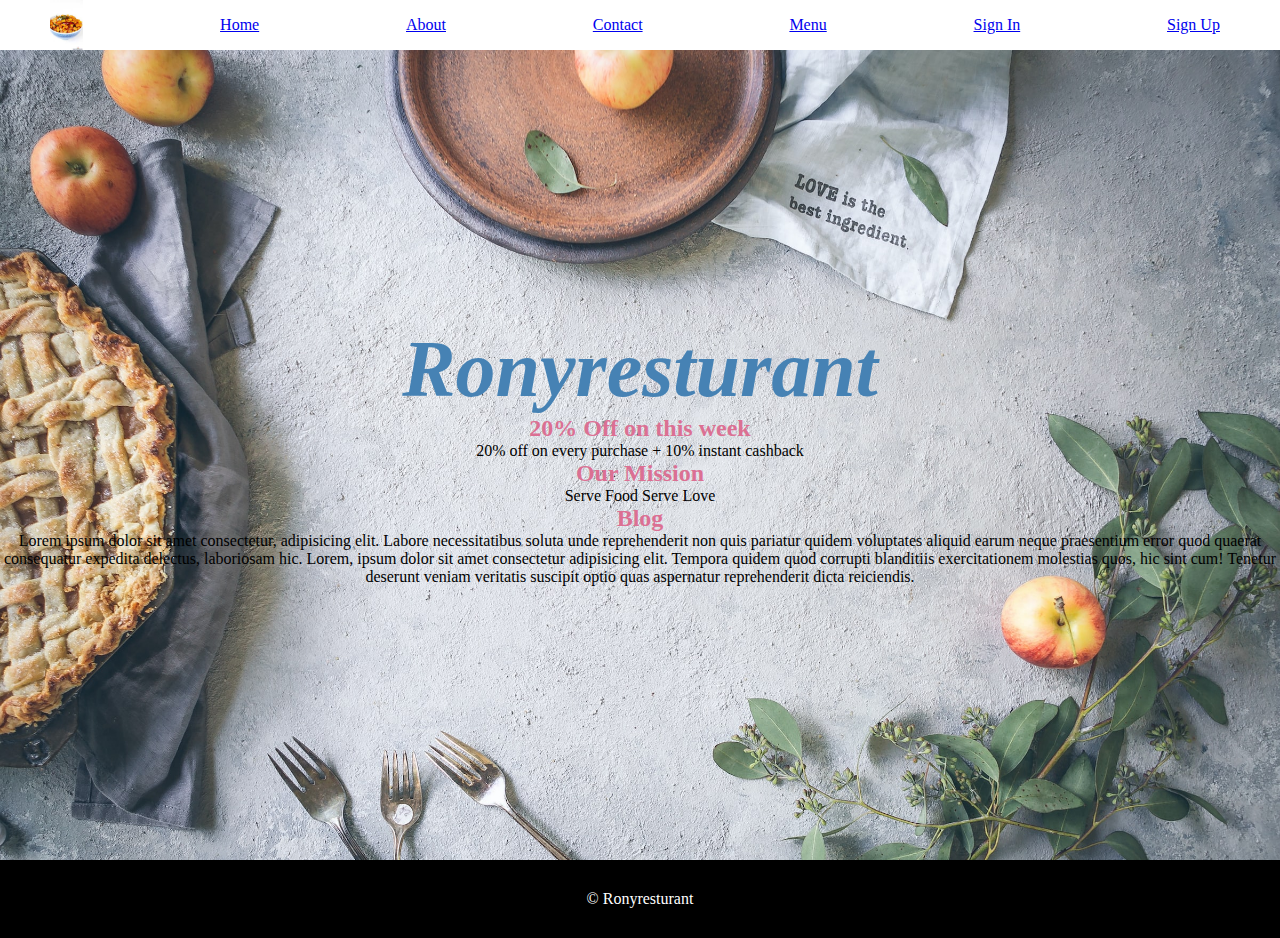
<file: index.html>
<!DOCTYPE html>
<html lang="en">

<head>
    <meta charset="UTF-8">
    <meta http-equiv="X-UA-Compatible" content="IE=edge">
    <meta name="viewport" content="width=device-width, initial-scale=1.0">
    <title>Index</title>
    <link rel="stylesheet" href="styling.css">
 
</head>

<body>
    <div class="Hy">
        <nav>
            <img src="/images/allu.jpg" alt="Error">

            <a href="index.html">Home</a>
            <a href="about.html">About</a>
            <a href="location.html">Contact</a>
            <a href="menu.html">Menu</a>
            <a href="login.html">Sign In</a>
            <a href="register.html">Sign Up</a>
        </nav>
        <main>
            <h1><em>Ronyresturant</em></h1>
        
            <h2>20% Off on this week</h2>
            <p> 20% off on every purchase + 10% instant cashback </p>
            <h2>Our Mission</h2>
            <p>Serve Food Serve Love</p>
            <h2>Blog</h2>
            <p>Lorem ipsum dolor sit amet consectetur, adipisicing elit.
               Labore necessitatibus soluta unde reprehenderit non quis 
               pariatur quidem voluptates aliquid earum neque praesentium 
               error quod quaerat consequatur expedita delectus, laboriosam hic. 
               Lorem, ipsum dolor sit amet consectetur adipisicing elit. 
               Tempora quidem quod corrupti blanditiis exercitationem molestias quos, 
               hic sint cum! Tenetur deserunt veniam veritatis suscipit optio quas 
               aspernatur reprehenderit dicta reiciendis.</p>
        </main>
        <div class="footer">
            <p> © Ronyresturant</p>
        </div>
    </div>
</body>

</html>
</file>
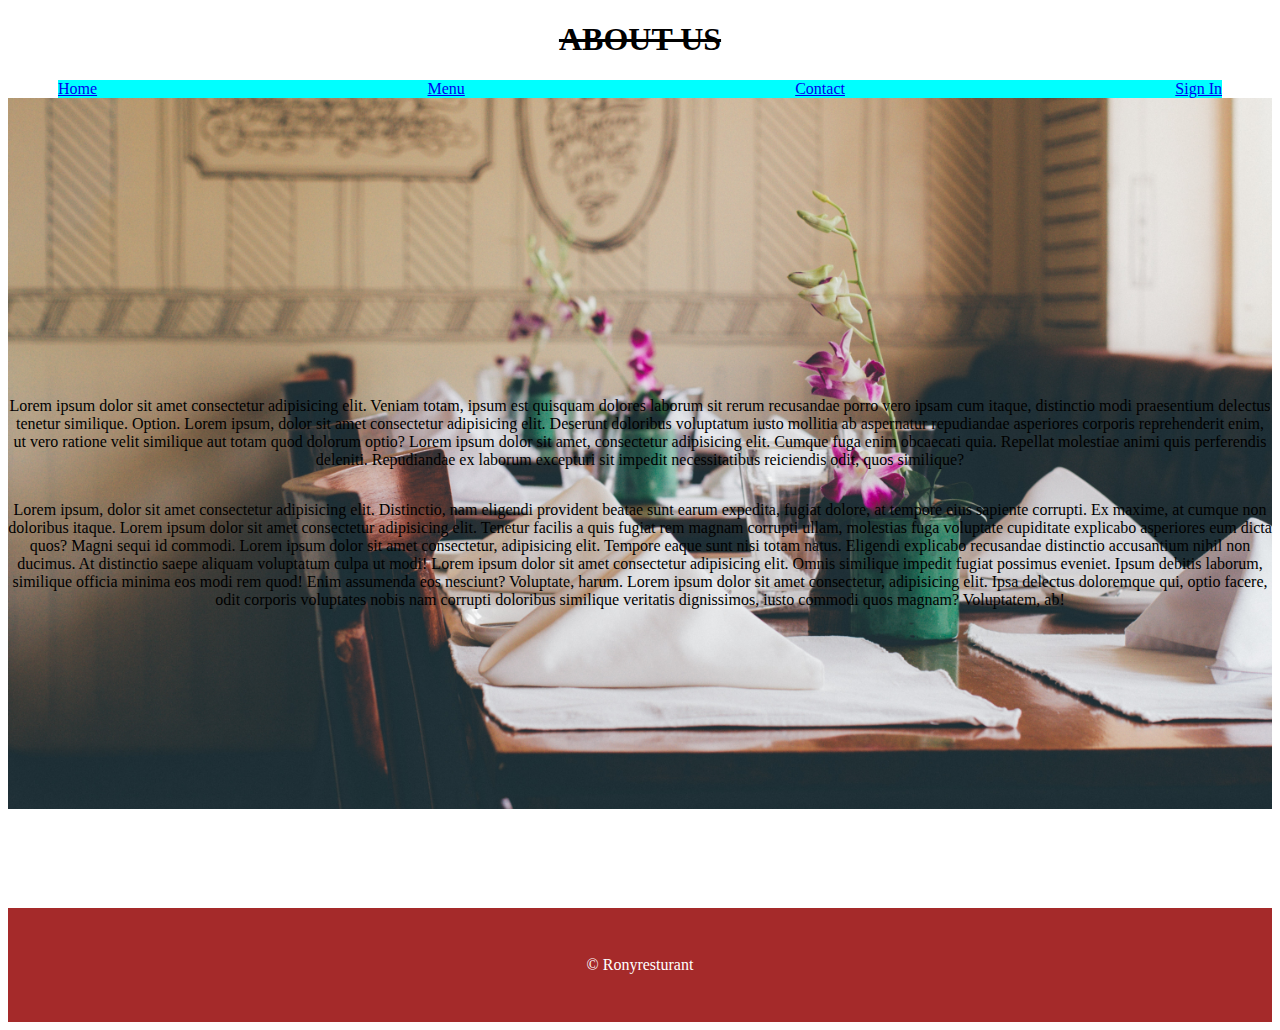
<file: about.html>
<!DOCTYPE html>
<html lang="en">
<head>
    <meta charset="UTF-8">
    <meta http-equiv="X-UA-Compatible" content="IE=edge">
    <meta name="viewport" content="width=device-width, initial-scale=1.0">
    <title>Document</title>
    <style>
        h1{
            text-align: center;
            text-decoration:line-through
        }
        footer{
            text-align: center;
        }
        .footer{
            background-color: brown;
            color: white;
            padding: 2rem;
            text-align: center;
        }
        nav a{
            text-align: right;
        }
        nav {
            margin: 0 50px;
            display: flex;
            align-items: center;
            justify-content: space-between;
            background-color: aqua;
        }
        main{
            background: url(/images/resturant13.jpg);
            background-size: cover;
            display: flex;
            flex-direction: column;
            justify-content: center;
            background-size: 100%;
            object-fit: cover;
            background-repeat: no-repeat;
            text-align: center;
            height: 90vh;
            
        }
    </style>
</head>
<body>
    <h1>ABOUT US</h1>
    <nav>
        <a href="index.html">Home</a>
        <a href="menu.html">Menu</a>
        <a href="location.html">Contact</a>
        <a href="login.html">Sign In</a>
        
    </nav>
    <main>
    <p>Lorem ipsum dolor sit amet consectetur adipisicing elit.
         Veniam totam, ipsum est quisquam dolores laborum sit rerum 
            recusandae porro vero ipsam cum itaque,
         distinctio modi praesentium delectus tenetur similique. 
         Option. Lorem ipsum, dolor sit amet consectetur adipisicing elit. 
         Deserunt doloribus voluptatum iusto mollitia ab aspernatur repudiandae 
         asperiores corporis reprehenderit enim, 
         ut vero ratione velit similique aut totam quod dolorum optio?
          Lorem ipsum dolor sit amet, consectetur adipisicing elit. 
          Cumque fuga enim obcaecati quia. Repellat molestiae animi quis perferendis deleniti.
           Repudiandae ex laborum excepturi sit
          impedit necessitatibus reiciendis odit, quos similique?</p>
    <p>Lorem ipsum, dolor sit amet consectetur adipisicing elit. 
        Distinctio, nam eligendi provident beatae sunt earum expedita, 
        fugiat dolore, at tempore eius sapiente corrupti. 
        Ex maxime, at cumque non doloribus itaque. Lorem ipsum dolor 
        sit amet consectetur adipisicing elit. Tenetur facilis a quis fugiat rem magnam corrupti ullam, molestias fuga voluptate 
        cupiditate explicabo asperiores eum dicta quos? Magni sequi id commodi. 
        Lorem ipsum dolor sit amet consectetur, adipisicing elit. 
        Tempore eaque sunt nisi totam natus. Eligendi explicabo recusandae 
        distinctio accusantium nihil non ducimus. 
        At distinctio saepe aliquam voluptatum culpa ut modi! Lorem ipsum dolor sit amet
         consectetur adipisicing elit. Omnis similique impedit fugiat possimus eveniet.
          Ipsum debitis laborum, similique officia minima eos modi rem quod! 
            Enim assumenda eos nesciunt? Voluptate, harum. 
            Lorem ipsum dolor sit amet consectetur, adipisicing elit. 
            Ipsa delectus doloremque qui, optio facere, odit corporis voluptates nobis
             nam corrupti doloribus similique veritatis dignissimos,
             iusto commodi quos magnam? Voluptatem, ab!</p>
    </main>
   <div class="footer">
        <p> © Ronyresturant</p>
   </div>
</body>
</html>
</file>
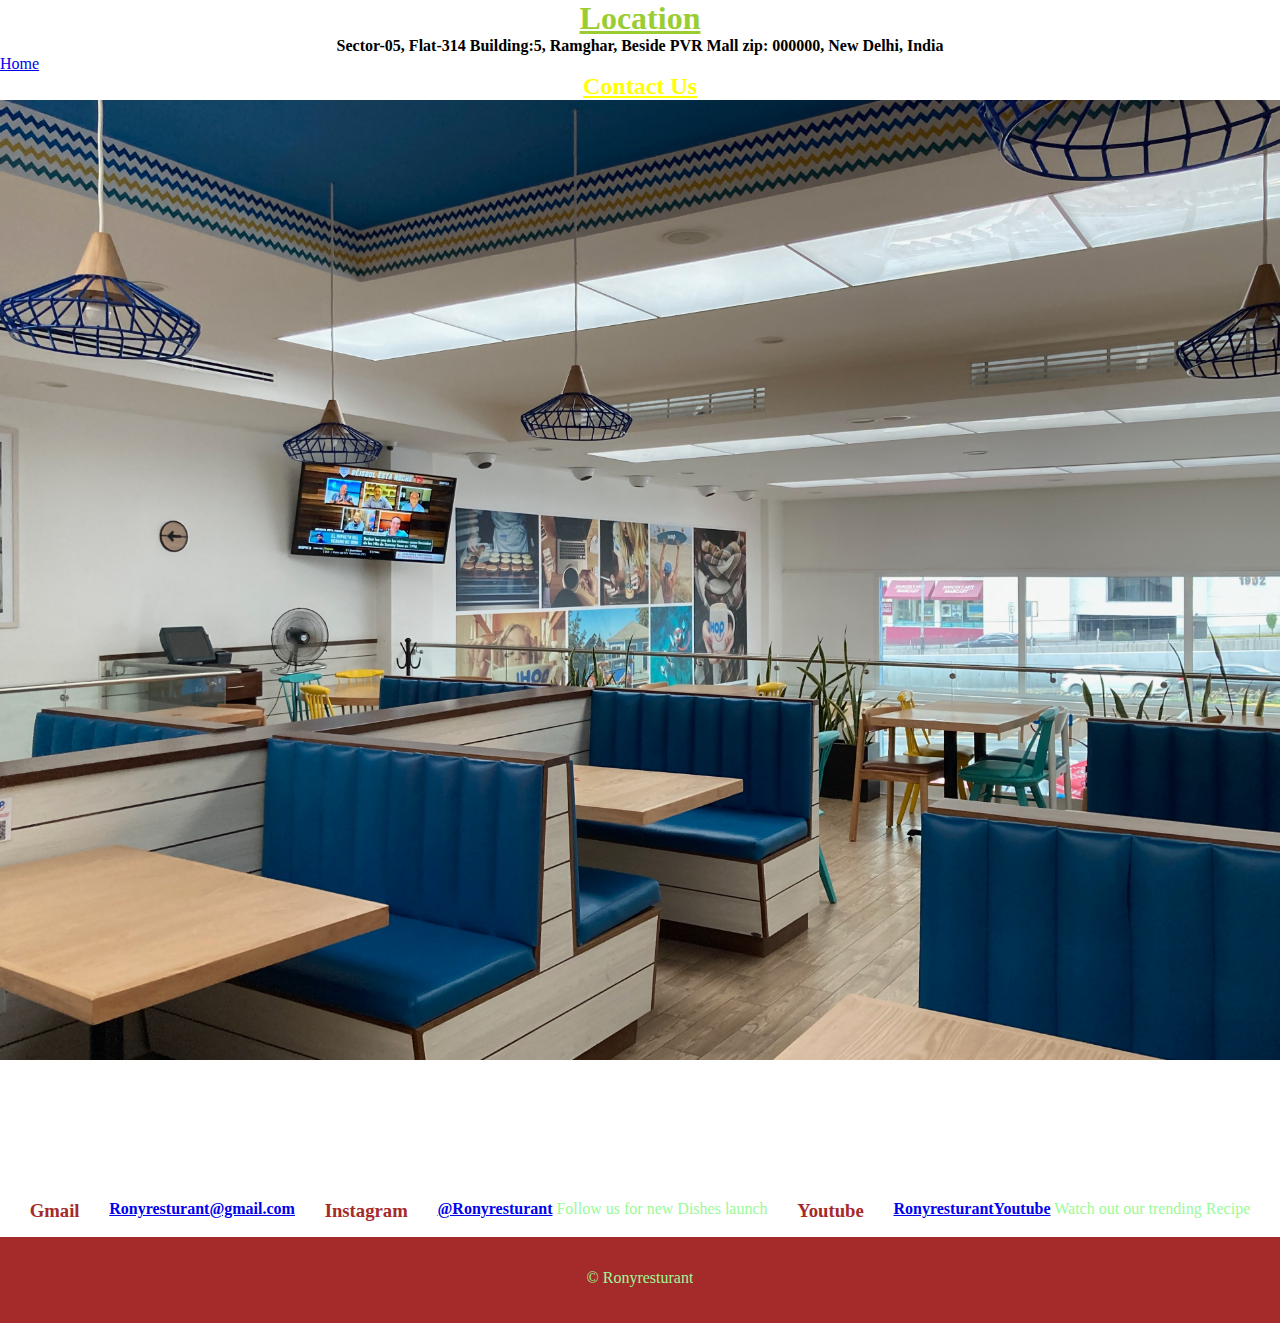
<file: location.html>
<!DOCTYPE html>
<html lang="en">
<head>
    <meta charset="UTF-8">
    <meta http-equiv="X-UA-Compatible" content="IE=edge">
    <meta name="viewport" content="width=device-width, initial-scale=1.0">
    <title>Ronyresturant location</title>
    <link rel="stylesheet" href="stylinglocation.css">
   
</head>
<body>
    <h1>Location</h1>
    <main>
    <h4>Sector-05, Flat-314 Building:5, Ramghar, Beside PVR Mall 
        zip: 000000, New Delhi, India
    </h4>
    <nav>
        <a href="index.html">Home</a>
    </nav>

    <h2>Contact Us</h2>

    <div class="main">
    <h3>Gmail</h3>
    <p><a href="http://www.gmail.com"><strong> Ronyresturant@gmail.com</strong></a></p>
    <h3>Instagram</h3>
    <p><a href="https://www.instagram.com"><strong> @Ronyresturant</strong></a> Follow us for new Dishes launch</p>
    <h3>Youtube</h3>
    <p><a href="https://www.youtube.com/"><strong> RonyresturantYoutube</strong></a> Watch out our trending Recipe</p>
    </div>
    </main>
    <div class="footer">
        <p> © Ronyresturant</p>
    </div>
</body>
</html>
</file>
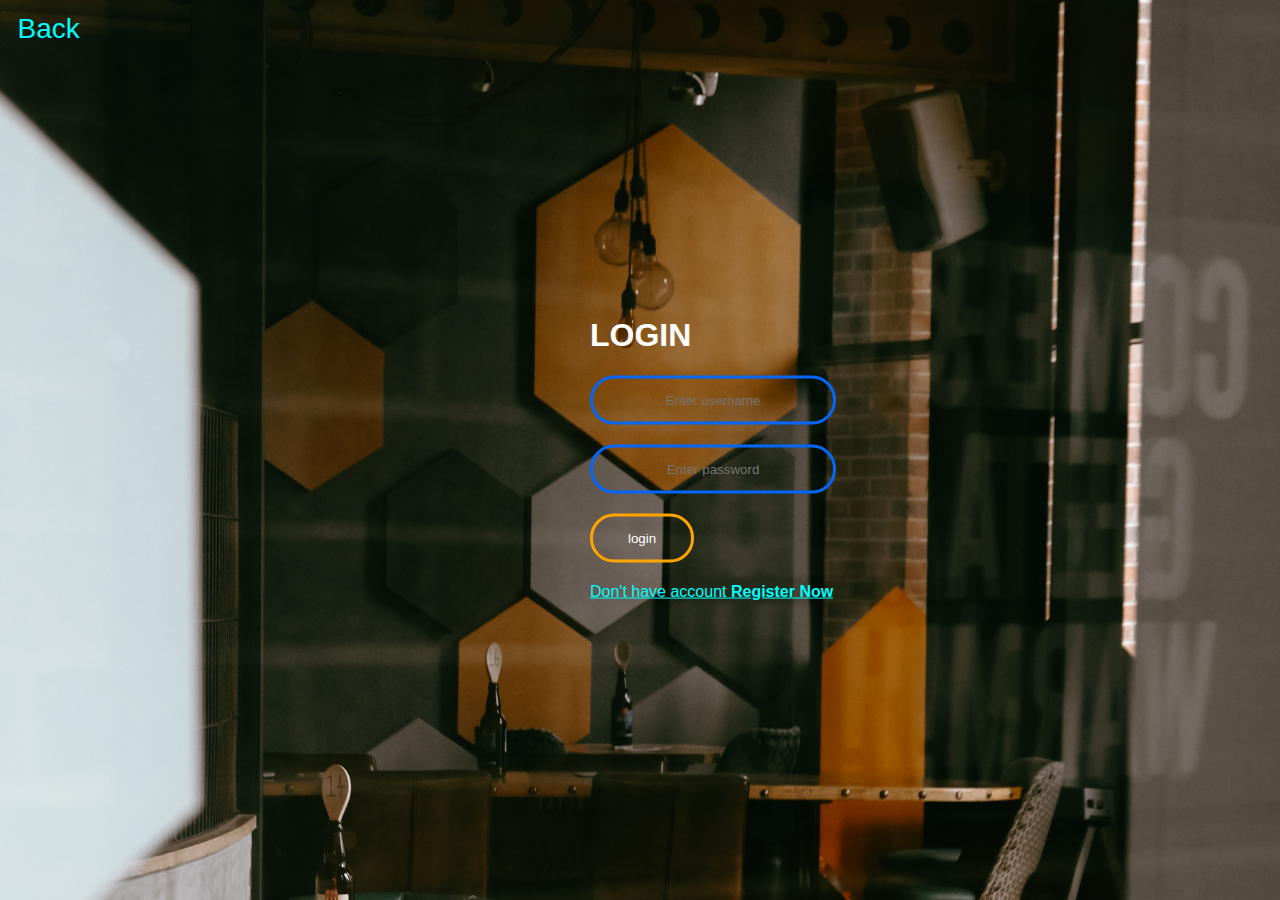
<file: login.html>
<!DOCTYPE html>
<html lang="en">
<head>
    <meta charset="UTF-8">
    <meta http-equiv="X-UA-Compatible" content="IE=edge">
    <meta name="viewport" content="width=device-width, initial-scale=1.0">
    <title>Document</title>
    <link rel="stylesheet" href="stylinglogin.css">
  
</head>
<button id="backbutton" style="vertical-align:middle">
    <a href="index.html"><span>Back</span></a></button>
<body>
    <div class="outBox">    
    <form class="box" action="login.html" method="post">

    <h1>login</h1>
    <input type="text" name="" placeholder="Enter username" id="username">
    <input type="password" name="" placeholder="Enter password" id="password">
    <input type="submit" name="" value="login">
    <a href="register.html">Don't have account <strong>Register Now</strong></a>
</form>

</div>
    <script src="login.js">
    </script>
</body>
</html>
</file>
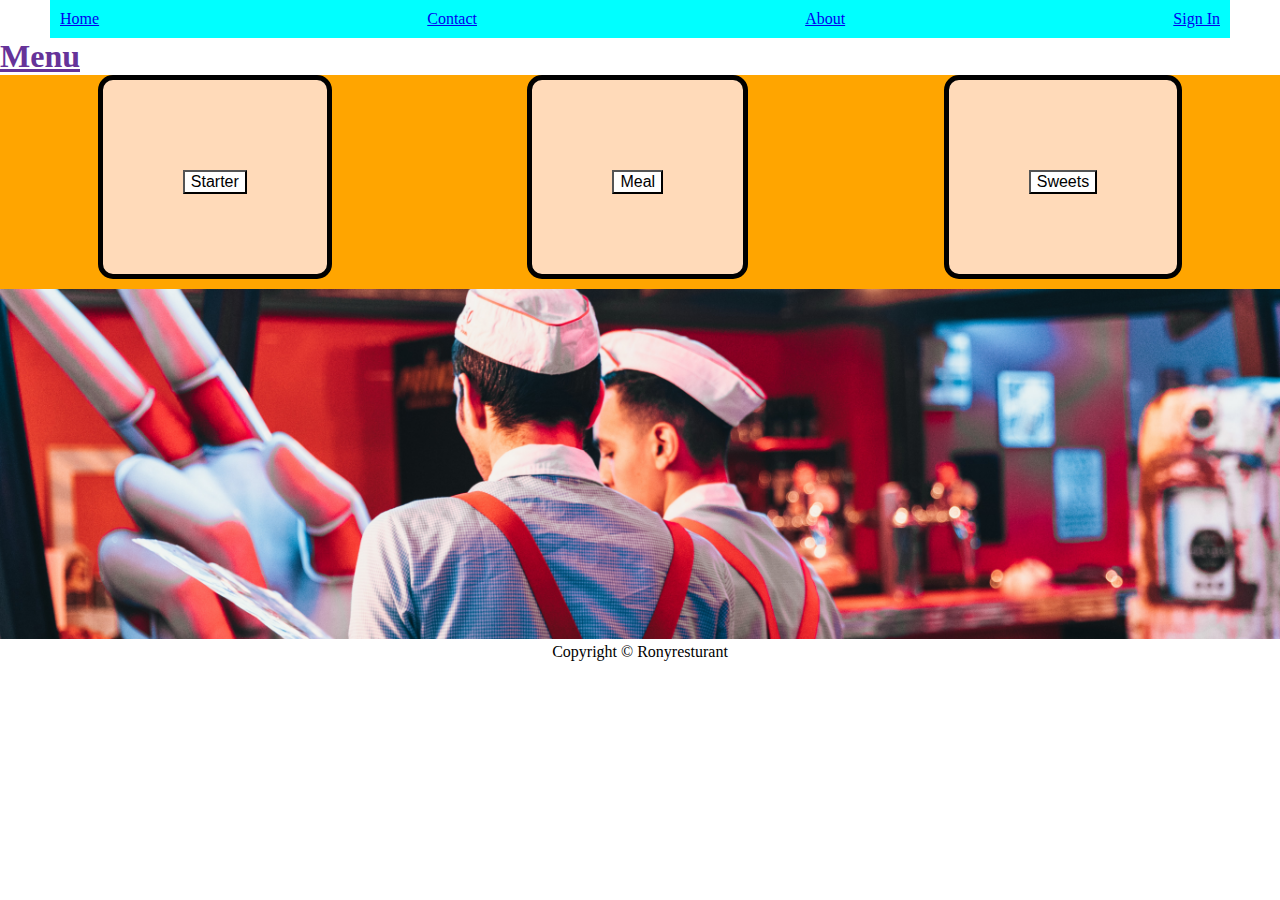
<file: menu.html>
<!DOCTYPE html>
<html lang="en">

<head>
    <meta charset="UTF-8">
    <meta http-equiv="X-UA-Compatible" content="IE=edge">
    <meta name="viewport" content="width=, initial-scale=1.0">
    <title>Menu</title>
    <link rel="stylesheet" href="stylingmenu.css">

</head>

<body>
    
    <nav>
        <a href="index.html">Home</a>
        <a href="location.html">Contact</a>
        <a href="about.html">About</a>
        <a href="login.html">Sign In</a>
    </nav>
    <h1>Menu</h1>

                  <!-- This block is for Stater  part -->

    <div class="main">
        <div class="box">
            <button id="btn" onclick="showButtons()">Starter</button>
            <div id="inner-box">
                <div>
                    <img id="image8" src="/images/salad.webp" alt="error">
                </div>
                <button type="button" id="btn1" onclick="showi0()" id="btnID8">Salad</button>

                <div>
                    <img id="image9" src="/images/lemon.jpg" alt="error">
                </div>
                <button type="button" id="btn2" onclick=" showi1()" id="btnID9">lemon Juice</button>
                <div>
                    <img id="image10" src="/images/papad.jpg" alt="error">
                </div>
                <button type="button" id="btn3" onclick="showi2()" id="btnID10">Roasted Papad</button>
                <div>
                    <img id="image11" src="/images/halwa.jpg" alt="error">
                </div>
                <button type="button" id="btn4" onclick="showi3()" id="btnID11">Halwa</button>
                <div>
                    <img id="image12" src="/images/bread.jpg" alt="error">
                </div>
                <button type="button" id="btn5" onclick="showi4()" id="btnID12">Bread</button>
                <div>
                    <img id="image13" src="/images/dal.jpg" alt="error">
                </div>
                <button type="button" id="btn6" onclick="showi5()" id="btnID13">Dal Fry</button>
                <div>
                    <img id="image14" src="/images/allu.jpg" alt="error">
                </div>
                <button type="button" id="btn7" onclick="showi6()" id="btnID14">Allu Fry</button>
                <div>
                    <img id="image15" src="/images/colddrink.jpg" alt="error">
                </div>
                <button type="button" id="btn8" onclick="showi7()" id="btnID15">Cold Drinks</button>
            </div>
        </div>

                    <!-- This block is for Meal  part -->

        <div class="box"><button id="btn" onclick="showButtons1()">Meal</button>

            <div id="inner-box">
                <div class="hii">
                    <div>
                        <img id="image" src="/images/fish.jpg" alt="error">
                    </div>

                    <button type="button" id="btn9" onclick="show()" id="btnID">Fish</button>


                    <div>
                        <img id="image1" src="/images/chicken.jpg" alt="error">
                    </div>

                    <button type="button" id="btn10" onclick="show1()" id="btnID1">Chicken</button>

                    <div>
                        <img id="image2" src="/images/mutton.jpg" alt="error">
                    </div>
                    <button type="button" id="btn11" onclick="show2()" id="btnID2">Mutton</button>

                    <div>
                        <img id="image3" src="/images/rice.webp" alt="error">
                    </div>
                    <button type="button" id="btn12" onclick="show3()" id="btnID3">Rice</button>

                    <div>
                        <img id="image4" src="/images/curry.jpg" alt="error">
                    </div>
                    <button type="button" id="btn13" onclick="show4()" id="btnID4">Curry</button>

                    <div>
                        <img id="image5" src="/images/dal.jpg" alt="error">
                    </div>
                    <button type="button" id="btn14" onclick="show5()" id="btnID5">Dal</button>

                    <div>
                        <img id="image6" src="/images/papad.jpg" alt="error">
                    </div>
                    <button type="button" id="btn15" onclick="show6()" id="btnID6">Papad</button>

                    <div>
                        <img id="image7" src="/images/allu.jpg" alt="error">
                    </div>
                    <button type="button" id="btn16" onclick="show7()" id="btnID7">Fry</button>
                </div>
            </div>
        </div>

                      <!-- This block is for Sweet part -->

        <div class="box"><button id="btn" onclick="showButtons2()">Sweets</button>
            <div id="inner-box">
                <div>
                    <img id="image16" src="/images/icecream.jpg" alt="error">
                </div>
                <button type="button" id="btn17" onclick="showo0()" id="btnID16">Ice Cream</button>
                <div>
                    <img id="image17" src="/images/rosugulla.jpg" alt="error">
                </div>
                <button type="button" id="btn18" onclick="showo1()" id="btnID17">Rasugula</button>
                <div>
                    <img id="image18" src="/images/blackberrysweet.jpg" alt="error">
                </div>
                <button type="button" id="btn19" onclick="showo2()" id="btnID18">BlackBerry Special</button>
                <div>
                    <img id="image19" src="/images/colddrink.jpg" alt="error">
                </div>
                <button type="button" id="btn20" onclick="showo3()" id="btnID19" >Drinks</button>
            </div>
        </div>
   </div>

                       <!-- This block is for Footer part -->

    <img id="footer-image" src="/images/resturant7.jpg" />
    <footer>
        <p>Copyright © Ronyresturant</p>
    </footer>

                        <!-- This block is for JAVASCRIPT part -->

    <script src="menu.js">
    </script>

</body>

</html>
</file>
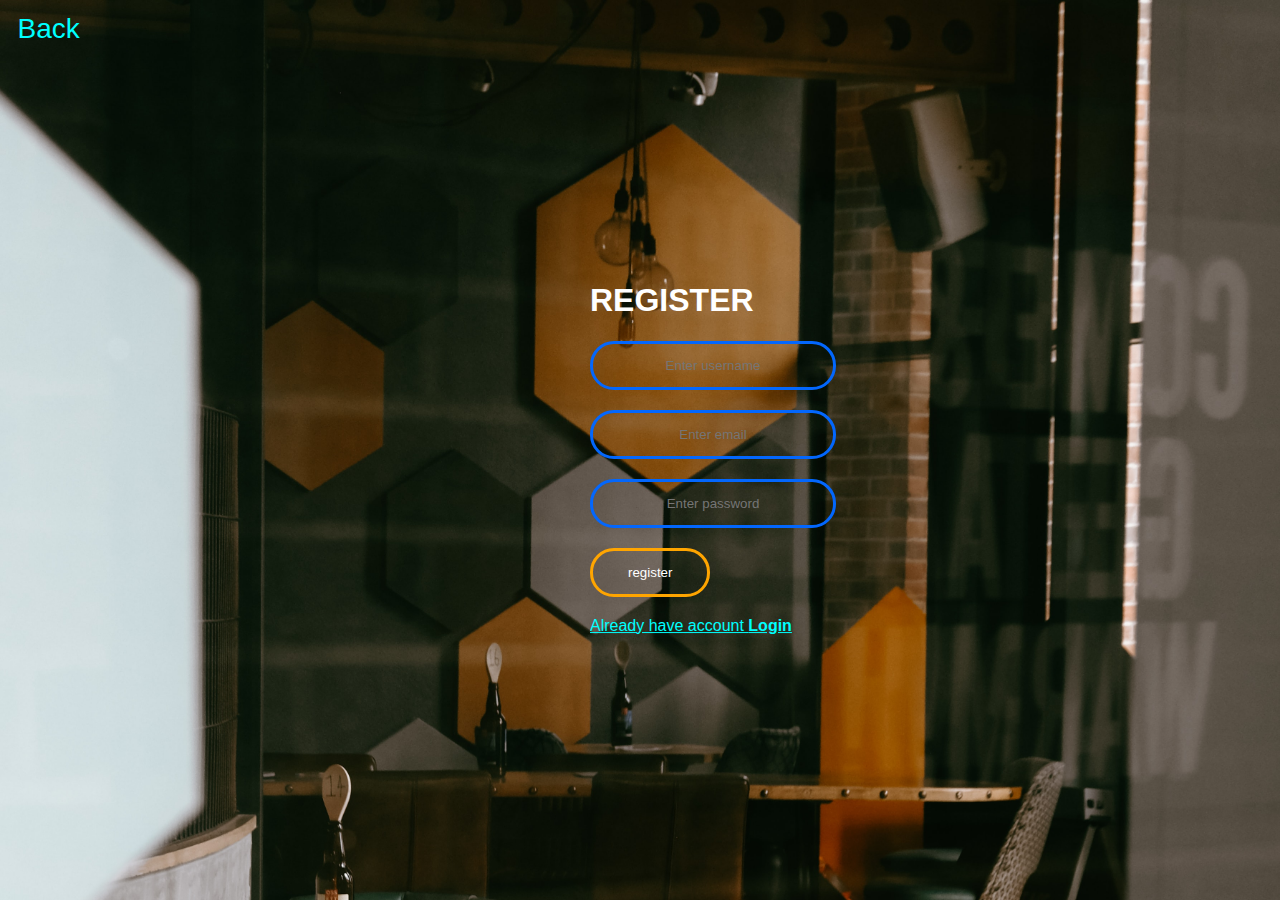
<file: register.html>
<!DOCTYPE html>
<html lang="en">
<head>
    <meta charset="UTF-8">
    <meta http-equiv="X-UA-Compatible" content="IE=edge">
    <meta name="viewport" content="width=device-width, initial-scale=1.0">
    <title>Document</title>
    <link rel="stylesheet" href="styleregister.css">
   
</head>
<button id="backbutton" style="vertical-align:middle">
    <a href="index.html"><span>Back</span></a></button>
<body>
  
   
    <form class="box" action="register.html" method="post">

        <h1>Register</h1>
        <input type="text" name="" placeholder="Enter username" autocomplete="off" id="username" required>
        <input type="email" name="" placeholder="Enter email" autocomplete="off" id="email" required>
        <input type="password" name="" placeholder="Enter password" autocomplete="off" id="password" required>
        <input type="submit" name="" value="register">
        <a href="login.html">Already have account <strong>Login</strong></a>
    </form>

</body>
</html>
</file>
<file: styling.css>
* {
            margin: 0;
        }

        body {
            text-align: center;
        }
        h1{
            font-weight: bold;
            color: steelblue;
            font-size: 5rem;
        }
        h2{
            color: palevioletred;
        }

        nav {
            margin: 0 50px;
            display: flex;
            align-items: center;
            justify-content: space-between;
            /* background-color: aqua; */
        }

        nav a {
            padding: 10px;
        }

        img {
            height: 50px;
        }

        footer {
            text-align: center;
        }

        main {
            display: flex;
            flex-direction: column;
            justify-content: center;
            background: url("/images/resturant8.jpg");
            background-size: 100%;
            object-fit: cover;
            background-repeat: no-repeat;
            text-align: center;
            height: 90vh;
        }

        .footer {
            background-color: black;
            color: white;
            padding: 30px;
            /* position: absolute;
            bottom: 0; */
            text-align: center;
        }

        @media only screen and (max-width: 600px) {
            main {
                background: url("/images/resturant11.jpg");
                background-size: 100%;
                object-fit: cover;
                background-repeat: no-repeat;
                text-align: center;
                height: 90vh;
                color:white;
                display: flex;
                justify-content: flex-start;
                padding-top: 40%;
            }
        }
</file>
<file: stylinglocation.css>
*{
    margin: 0;
}
.main {
    background-color: orange;
    display: flex;
    justify-content: space-around;
    padding-top: 1100px;
    padding-bottom: 1px;
    background: url(/images/resturant12.jpg);
    background-size: cover;
    display: flex;
    flex-direction: row;
    justify-content:space-evenly;
    background-size: 100%;
    object-fit: cover;
    background-repeat: no-repeat;
    text-align:center;
    height: 4vh;
}

h2{
  text-align: center;
  color: yellow;
  text-decoration-line: underline;
}
h1{
  text-align: center;
  color: yellowgreen;
  text-decoration-line: underline;
}
h3{
    color: brown;
}
h4{
    text-align: center;
    text-shadow: 2rem;
}
p{
    /* text-align: center; */
    color: palegreen;
    clear: both;
    display: inline-block;
    overflow: hidden;
    white-space: nowrap;
}
footer{
    text-align: center;
}
.footer{
    background-color: brown;
    color: white;
    padding: 2rem;
    text-align: center;
}
</file>
<file: stylinglogin.css>
body{
    margin:0;
    padding:0;
    font-family: sans-serif;
    background: url(/images/resturant11.jpg);
    background-size: cover;
}
.box{
    width: 100px;
    padding: 30px;
    position: absolute;
    top: 50%;
    left: 50%;
    transform: translate(-50%,-50%);
    background: rgba(0,0,0,0,4);
    text-align: center;
}
.box h1{
    color: white;
    text-transform: uppercase;
    font-weight: 700;
}
.box input[type="text"], .box input[type="password"]
{
    border: 0;
    background: none;
    display: block;
    margin: 20px auto;
    text-align: center;
    border: 3px solid #0367fd;
    padding: 14px 10px;
    width: 220px;
    outline: none;
    color: white;
    border-radius: 24px;
    transition: 0.25px;
}
.box input[type="text"]:focus, .box input[type="password"]:focus
{
    width: 270px;
    border-color: orange;
}
.box input[type="submit"]
{
    border: 0;
    background: none;
    display: block;
    margin: 20px auto;
    text-align: center;
    border: 3px solid orange;
    padding: 14px 35px;
    outline: none;
    color: white;
    border-radius: 24px;
    transition: 0.25px;
    cursor: pointer;

}
.box input[type="submit"]:hover
{
    background: orchid;
}


a{
    color: aqua;
    clear: both;
display: inline-block;
overflow: hidden;
white-space: nowrap;
}
#backbutton{

    display: inline-block;
border-radius: 4px;
background-color: rgb(0, 0, 0,0);
border: none;
color: #FFFFFF;
text-align: center;
font-size: 28px;
padding: 8px;
width: 120px;
transition: all 0.5s;
cursor: pointer;
margin: 5px;
    
}

#backbutton span {
cursor: pointer;
display: inline-block;
position: relative;
transition: 0.5s;
}

#backbutton span:after {
content: '<<';
position: relative;
opacity: 0;
top: 0;
right: -80px;
transition: 0.5s;
}

#backbutton:hover span {
padding-right: 25px;
}

#backbutton:hover span:after {
opacity: 1;
right: 0;
}
</file>
<file: stylingmenu.css>
* {
            margin: 0;
        }

        /* Set display to none for image */
       
        #image, #image1,  #image2,  #image3,  #image4,  #image5,
        #image6,  #image7, #image8,
        #image9,  #image10,  #image11, #image12,  #image13,  #image14,
        #image15,  #image16,  #image17,  #image18,
        #image19 {
            display: none;
        }
        h1{
            /* text-align: center; */
            text-decoration: underline;
            color: rebeccapurple;
        }
        nav {
            margin: 0 50px;
            display: flex;
            align-items: center;
            justify-content: space-between;
            background-color: aqua;
        }
        nav a{
            padding: 10px;
        }

        .main {
            background-color: orange;
            display: flex;
            justify-content: space-around;
            padding-bottom: 10px;
        }

        #inner-box {
            background-color: orange;
            display: flex;
            flex-direction: column;
            justify-content: space-around;

        }
        #inner-box button{
           display: none;

        }

        .box {
            border: 5px black solid;
            border-radius: 15px;
            padding: 80px;
            background-color: peachpuff;
        }

        .main img {
            max-width: 180px;
        }

        button {
            background-color: teal;
            margin-top: 10px;
            color: white;
            cursor: pointer;
            width: 100%;
        }

        #btn {
            background-color: white;
            color: black;
            font-size: 1rem;
        }

        #footer-image {
            height: 350px;
            width: 100%;
            object-fit: cover;
            background-repeat: no-repeat
        }

        #btn1,
        #btn2,
        #btn3,
        #btn4,
        #btn5,
        #btn6,
        #btn7,
        #btn8,
        #btn9,
        #btn10,
        #btn11, #btn12,
        #btn13,#btn14,#btn15,#btn16 {
            display: none;
        }

        footer {
            text-align: center;
        }

        @media only screen and (max-width: 900px) {
            .box {
                padding: 50px;
            }
        }

        @media only screen and (max-width: 600px) {
            body {
                background-color: brown;
            }

            .box {
                padding: 50px;
                margin-bottom: 20px;
            }

            .main {
                display: flex;
                flex-direction: column;
                margin: 10%;
                justify-content: space-around;
                padding-bottom: 10px;
            }
        }
</file>
<file: styleregister.css>
body{
    margin:0;
    padding:0;
    font-family: sans-serif;
    background: url(/images/resturant11.jpg);
    background-size: cover;
}
.box{
    width: 100px;
    padding: 30px;
    position: absolute;
    top: 50%;
    left: 50%;
    transform: translate(-50%,-50%);
    background: rgba(0,0,0,0,4);
    text-align: center;
}
.box h1{
    color: white;
    text-transform: uppercase;
    font-weight: 700;
}
.box input[type="text"], .box input[type="email"], .box input[type="password"]
{
    border: 0;
    background: none;
    display: block;
    margin: 20px auto;
    text-align: center;
    border: 3px solid #0367fd;
    padding: 14px 10px;
    width: 220px;
    outline: none;
    color: white;
    border-radius: 24px;
    transition: 0.25px;
}
.box input[type="text"]:focus, .box input[type="password"]:focus, .box input[type="email"]:focus
{
    width: 270px;
    border-color: orange;
}
.box input[type="submit"]
{
    border: 0;
    background: none;
    display: block;
    margin: 20px auto;
    text-align: center;
    border: 3px solid orange;
    padding: 14px 35px;
    outline: none;
    color: white;
    border-radius: 24px;
    transition: 0.25px;
    cursor: pointer;

}
.box input[type="submit"]:hover
{
    background: orchid;
}
a{
    color: aqua;
    clear: both;
display: inline-block;
overflow: hidden;
white-space: nowrap;
}
#backbutton{

display: inline-block;
border-radius: 4px;
background-color: rgb(0, 0, 0,0);
border: none;
color: #FFFFFF;
text-align: center;
font-size: 28px;
padding: 8px;
width: 120px;
transition: all 0.5s;
cursor: pointer;
margin: 5px;

}

#backbutton span {
cursor: pointer;
display: inline-block;
position: relative;
transition: 0.5s;
}

#backbutton span:after {
content: '<<';
position: relative;
opacity: 0;
top: 0;
right: -80px;
transition: 0.5s;
}

#backbutton:hover span {
padding-right: 25px;
}

#backbutton:hover span:after {
opacity: 1;
right: 0;
}
</file>
